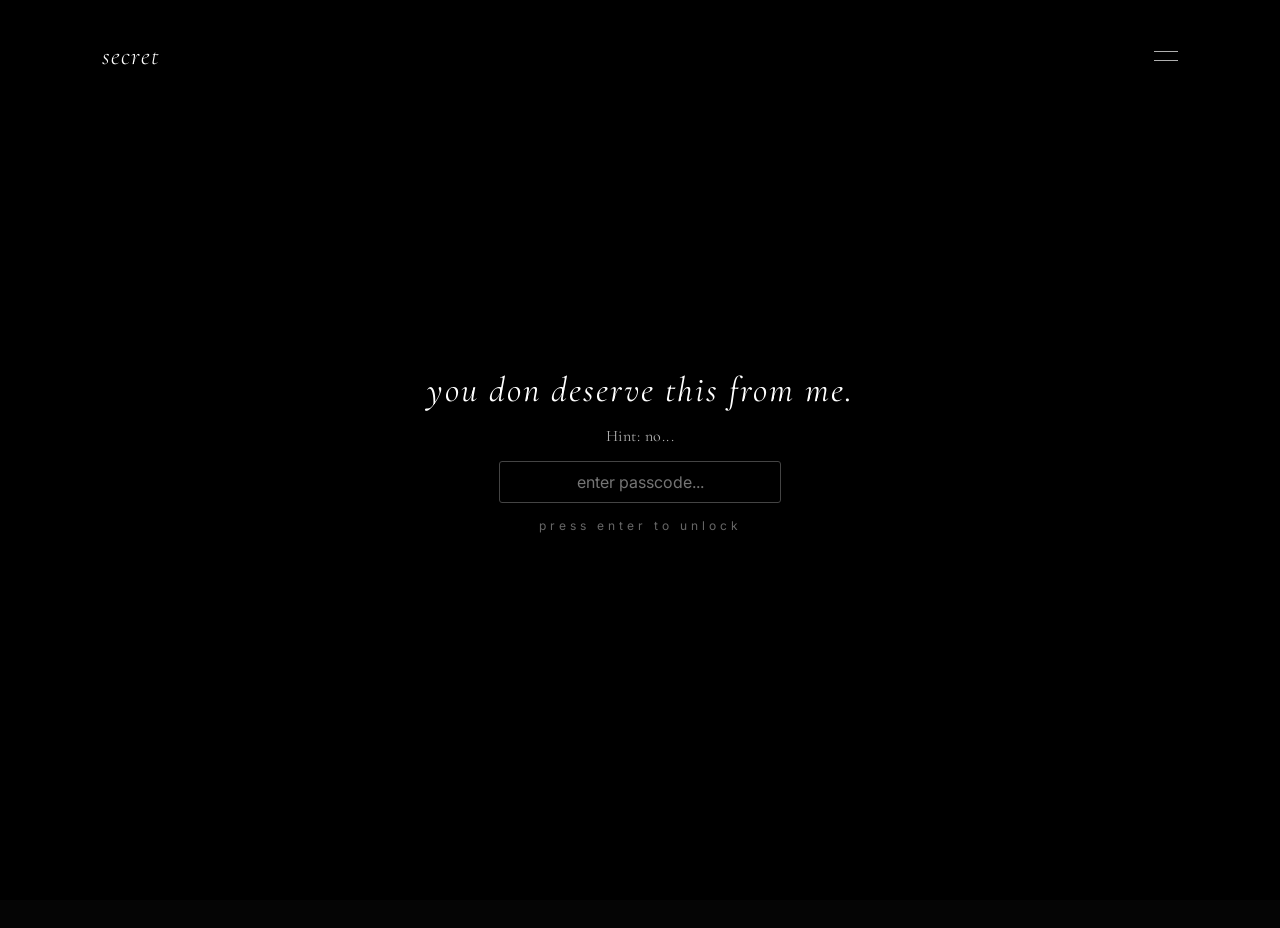
<file: index.html>
<!DOCTYPE html>
<html lang="en">
<head>
    <meta charset="UTF-8">
    <meta name="viewport" content="width=device-width, initial-scale=1.0">
    <title>Secret</title>
    <link rel="icon" type="image/x-icon" href="Secret\Project logo\ProjectLogo2.png">
    <link rel="stylesheet" href="Secret\Design and animation\Design.css">
    <link href="https://fonts.googleapis.com/css2?family=Cormorant+Garamond:ital,wght@0,300;0,400;1,300&family=Inter:wght@200;300&display=swap" rel="stylesheet">

</head>
<body> 

    <div id="entry-screen">
        <div class="entry-content">
            <span class="entry-prompt" id="lock-status">You don deserve this.</span>
            <div id="countdown" class="countdown-timer">00 : 00 : 00 : 00</div>
            
            <div id="lock-controls">
                <div class="password-container">
                    <input type="password" id="site-password" placeholder="enter passcode..." autocomplete="off">
                </div>
                <span class="entry-instruction" id="entry-message">press enter to unlock</span>
            </div>
        </div>
    </div>

    <div id="background-lyrics"></div>

    <nav>
        <div class="logo">Secret</div>
        <div class="menu-btn" id="menu-toggle">
            <div class="line"></div>
            <div class="line"></div>
        </div>
    </nav>

    <div class="menu-overlay" id="menu-overlay">
        <a href="index.html">home.</a>
        <a href="Letters.html">letters.</a>
        <a href="Gallery.html">momento mori.</a>
    </div>

    <div class="container">
        <header>
           <h1>Batrisyia</h1>
              <p class="subtitle">Happy Birthday</p>
        </header>

        <div class="image-wrapper">
            <img src="Secret\Project logo\ProjectLogo.png" alt="Eyes">
        </div>

        <section class="bio">
            <p>
                Welcome to the website i've been working on. This is a statement for my last effort for you. I hope you like it.
            </p>
            <p>
                dedicated to the quiet intimacy of late nights and the lingering scent of someone you miss.
            </p>
        </section>

        <audio id="bg-music" autoplay>
    </audio>

<div class="audio-controls">
    <button id="play-pause-btn">play.</button>
    <button id="next-btn">next.</button>
    <input type="range" id="volume-slider" min="0" max="1" step="0.01" value="0.3">
</div>
        
    </div>
    <script src="Secret\Design and animation\Animation.js"></script>
</body>
</html>
</file>
<file: Secret/Design and animation/Design.css>
/* ==========================================
   BASE THEME & BACKGROUND
   ========================================== */
body {
    background-color: #050505;
    color: #b0b0b0;
    margin: 0;
    padding: 0;
    font-family: 'Cormorant Garamond', serif;
    display: flex;
    justify-content: center;
    align-items: center;
    min-height: 100vh;
    overflow-x: hidden;
    letter-spacing: 0.5px;
}

body.locked {
    overflow: hidden; 
}

/* Film Grain Overlay */
body::before {
    content: "";
    position: fixed;
    top: 0; left: 0; width: 100vw; height: 100vh;
    background-image: url('https://upload.wikimedia.org/wikipedia/commons/7/76/1k_Dissolve_Noise_Texture.png');
    opacity: 0.04;
    pointer-events: none;
    z-index: 9998; 
}

/* ==========================================
   FLOATING LYRICS
   ========================================== */
#background-lyrics {
    position: fixed;
    top: 0; left: 0; width: 100vw; height: 100vh;
    z-index: 1; 
    pointer-events: none;
    overflow: hidden;
}

.floating-lyric {
    position: absolute;
    font-family: 'Cormorant Garamond', serif;
    font-size: 1.2rem;
    color: rgba(255, 255, 255, 0.08); 
    text-transform: lowercase;
    animation: driftFade 15s linear forwards;
    white-space: nowrap;
}

/* ==========================================
   NAVIGATION & MENU
   ========================================== */
nav {
    position: absolute;
    top: 0;
    left: 0;
    width: 100%;
    padding: 2.5rem 8%;
    box-sizing: border-box;
    display: flex;
    justify-content: space-between;
    align-items: center;
    z-index: 10000; 
}

.logo {
    font-size: 1.6rem;
    color: #ffffff;
    font-style: italic;
    font-weight: 300;
    text-transform: lowercase;
    letter-spacing: 1px;
}

.logo .heart {
    color: #5c1616; 
    font-style: normal;
    font-size: 1.2rem;
    margin-left: 5px;
}

.menu-btn {
    cursor: pointer;
    display: flex;
    flex-direction: column;
    justify-content: center;
    align-items: flex-end;
    width: 30px;
    height: 30px;
}

.menu-btn .line {
    width: 24px;
    height: 1px;
    background-color: #b0b0b0;
    margin: 4px 0;
    transition: transform 0.4s ease, opacity 0.4s ease;
}

.menu-btn.open .line:nth-child(1) {
    transform: rotate(-45deg) translate(-4px, 4px);
    background-color: #ffffff;
}
.menu-btn.open .line:nth-child(2) {
    transform: rotate(45deg) translate(-2px, -2px);
    background-color: #ffffff;
}

.menu-overlay {
    position: fixed;
    top: 0; left: 0; width: 100vw; height: 100vh;
    background-color: rgba(5, 5, 5, 0.97); 
    display: flex;
    flex-direction: column;
    justify-content: center;
    align-items: center;
    opacity: 0;
    pointer-events: none;
    transition: opacity 0.6s ease;
    z-index: 9999;
}

.menu-overlay.active {
    opacity: 1;
    pointer-events: all;
}

.menu-overlay a {
    font-size: 2.5rem;
    color: #666;
    text-decoration: none;
    margin: 1.5rem 0;
    font-style: italic;
    text-transform: lowercase;
    transition: color 0.4s ease, transform 0.4s ease;
}

.menu-overlay a:hover {
    color: #ffffff;
    transform: scale(1.05);
}

/* ==========================================
   TYPOGRAPHY & CONTENT BLOCKS
   ========================================== */
.container {
    position: relative;
    z-index: 2; 
    max-width: 600px;
    width: 90%;
    padding: 6rem 0 4rem 0; 
    text-align: center;
    animation: fadeIn 3s ease-in-out;
}

h1 {
    font-size: 2.5rem;
    font-weight: 300;
    color: #ffffff;
    margin-bottom: 0.2rem;
    font-style: italic;
    text-transform: lowercase;
}

.subtitle {
    font-family: 'Inter', sans-serif;
    font-size: 0.75rem;
    text-transform: lowercase;
    letter-spacing: 3px;
    color: #555555;
    margin-bottom: 3rem;
}

p {
    font-size: 1.1rem;
    line-height: 1.8;
    margin-bottom: 1.5rem;
    text-align: justify;
    text-align-last: center;
    font-weight: 300;
}

.image-wrapper {
    margin: 2rem auto;
    width: 100%;
    max-width: 400px;
    position: relative;
}

.image-wrapper img {
    width: 100%;
    height: auto;
    filter: grayscale(100%) contrast(120%) brightness(80%);
    border-radius: 2px;
    transition: filter 0.8s ease;
}

.image-wrapper img:hover {
    filter: grayscale(70%) sepia(20%) hue-rotate(310deg) contrast(110%) brightness(85%); 
}

/* ==========================================
   LOCK SCREEN & ENTRY LOGIC
   ========================================== */
#entry-screen {
    position: fixed;
    top: 0;
    left: 0;
    width: 100vw;
    height: 100vh;
    background-color: #000;
    z-index: 9999;
    display: flex;
    flex-direction: column;
    justify-content: center;
    align-items: center;
}

#entry-screen.fade-out {
    opacity: 0;
    pointer-events: none; 
}

.entry-content {
    display: flex;
    flex-direction: column;
    align-items: center;
    gap: 15px; 
}

.entry-prompt {
    font-family: 'Cormorant Garamond', serif;
    font-size: 2.2rem;
    font-style: italic;
    color: #ffffff; 
    text-transform: lowercase;
    letter-spacing: 2px;
}

#lock-controls, 
.password-container {
    display: flex;
    flex-direction: column; 
    align-items: center;    
    justify-content: center;
    gap: 15px;              
    width: 100%;
}

#site-password {
    background: transparent;
    border: 1px solid #444; 
    color: #eee;
    padding: 10px 15px;
    font-family: 'Inter', sans-serif;
    font-size: 1rem;
    text-align: center; 
    border-radius: 3px;
    outline: none;
    transition: border-color 0.3s ease;
    width: 250px;
}

#site-password:focus {
    border-color: #888; 
}

.entry-instruction, #entry-message {
    font-family: 'Inter', sans-serif;
    font-size: 0.75rem;
    color: #666666;
    text-transform: lowercase;
    letter-spacing: 4px;
}

.entry-instruction {
    animation: pulseInstruction 4s infinite ease-in-out;
}

/* ==========================================
   AUDIO CONTROLS (Play, Next, Volume)
   ========================================== */
.audio-controls {
    position: fixed;
    bottom: 30px;
    right: 5%;
    z-index: 10000;
    display: flex;
    align-items: center;
    gap: 20px; /* Creates nice spacing between play, next, and volume */
    opacity: 0.5;
    transition: opacity 0.4s ease;
}

.audio-controls:hover {
    opacity: 1;
}

/* Targets BOTH buttons so they match perfectly */
#play-pause-btn, 
#next-btn {
    background: transparent;
    border: none;
    color: #b0b0b0;
    font-family: 'Cormorant Garamond', serif;
    font-size: 1.4rem;
    font-style: italic;
    cursor: pointer;
    padding: 0;
    transition: color 0.3s ease;
}

#play-pause-btn:hover, 
#next-btn:hover {
    color: #ffffff;
}

#volume-slider {
    width: 70px;
    cursor: pointer;
    accent-color: #5c1616;
    height: 3px;
    background: #333;
    outline: none;
}

/* ==========================================
   GALLERY / MEDIA GRID
   ========================================== */
.gallery-container {
    position: relative;
    z-index: 2; 
    max-width: 1000px; 
    width: 90%;
    padding: 8rem 0 6rem 0; 
    margin: 0 auto;
    text-align: center;
    animation: fadeIn 2s ease-in-out;
}

.gallery-grid {
    display: grid;
    grid-template-columns: repeat(auto-fit, minmax(280px, 1fr));
    gap: 30px; 
    margin-top: 3rem;
}

.gallery-item {
    width: 100%;
    display: flex;
    flex-direction: column;
}

.media-box {
    width: 100%;
    overflow: hidden; 
    border-radius: 2px;
}

.media-box img, 
.media-box video {
    width: 100%;
    height: 100%;
    aspect-ratio: 4 / 5; 
    object-fit: cover;
    display: block;
    filter: grayscale(100%) contrast(120%) brightness(80%);
    transition: filter 0.8s ease, transform 0.8s ease;
}

.gallery-item:hover .media-box img, 
.gallery-item:hover .media-box video {
    filter: grayscale(70%) sepia(20%) hue-rotate(310deg) contrast(110%) brightness(85%); 
    transform: scale(1.05); 
}

.gallery-caption {
    margin-top: 15px;
    padding-top: 12px;
    border-top: 1px solid #222; 
    font-family: 'Cormorant Garamond', serif;
    font-style: italic;
    color: #444; 
    font-size: 1.05rem;
    letter-spacing: 1px;
    text-align: center;
    transition: color 0.8s ease, border-top-color 0.8s ease;
}

.gallery-item:hover .gallery-caption {
    color: #888;
    border-top-color: #444; 
}

/* ==========================================
   ANIMATIONS
   ========================================== */
@keyframes driftFade {
    0% { opacity: 0; transform: translateY(20px); }
    15% { opacity: 1; transform: translateY(0px); }
    85% { opacity: 1; transform: translateY(-50px); }
    100% { opacity: 0; transform: translateY(-70px); }
}

@keyframes fadeIn {
    0% { opacity: 0; transform: translateY(10px); }
    100% { opacity: 1; transform: translateY(0); }
}

@keyframes slowFadeIn {
    0% { opacity: 0; transform: translateY(10px); }
    100% { opacity: 1; transform: translateY(0); }
}

@keyframes pulseInstruction {
    0%, 100% { opacity: 0.4; }
    50% { opacity: 1; }
}
</file>
